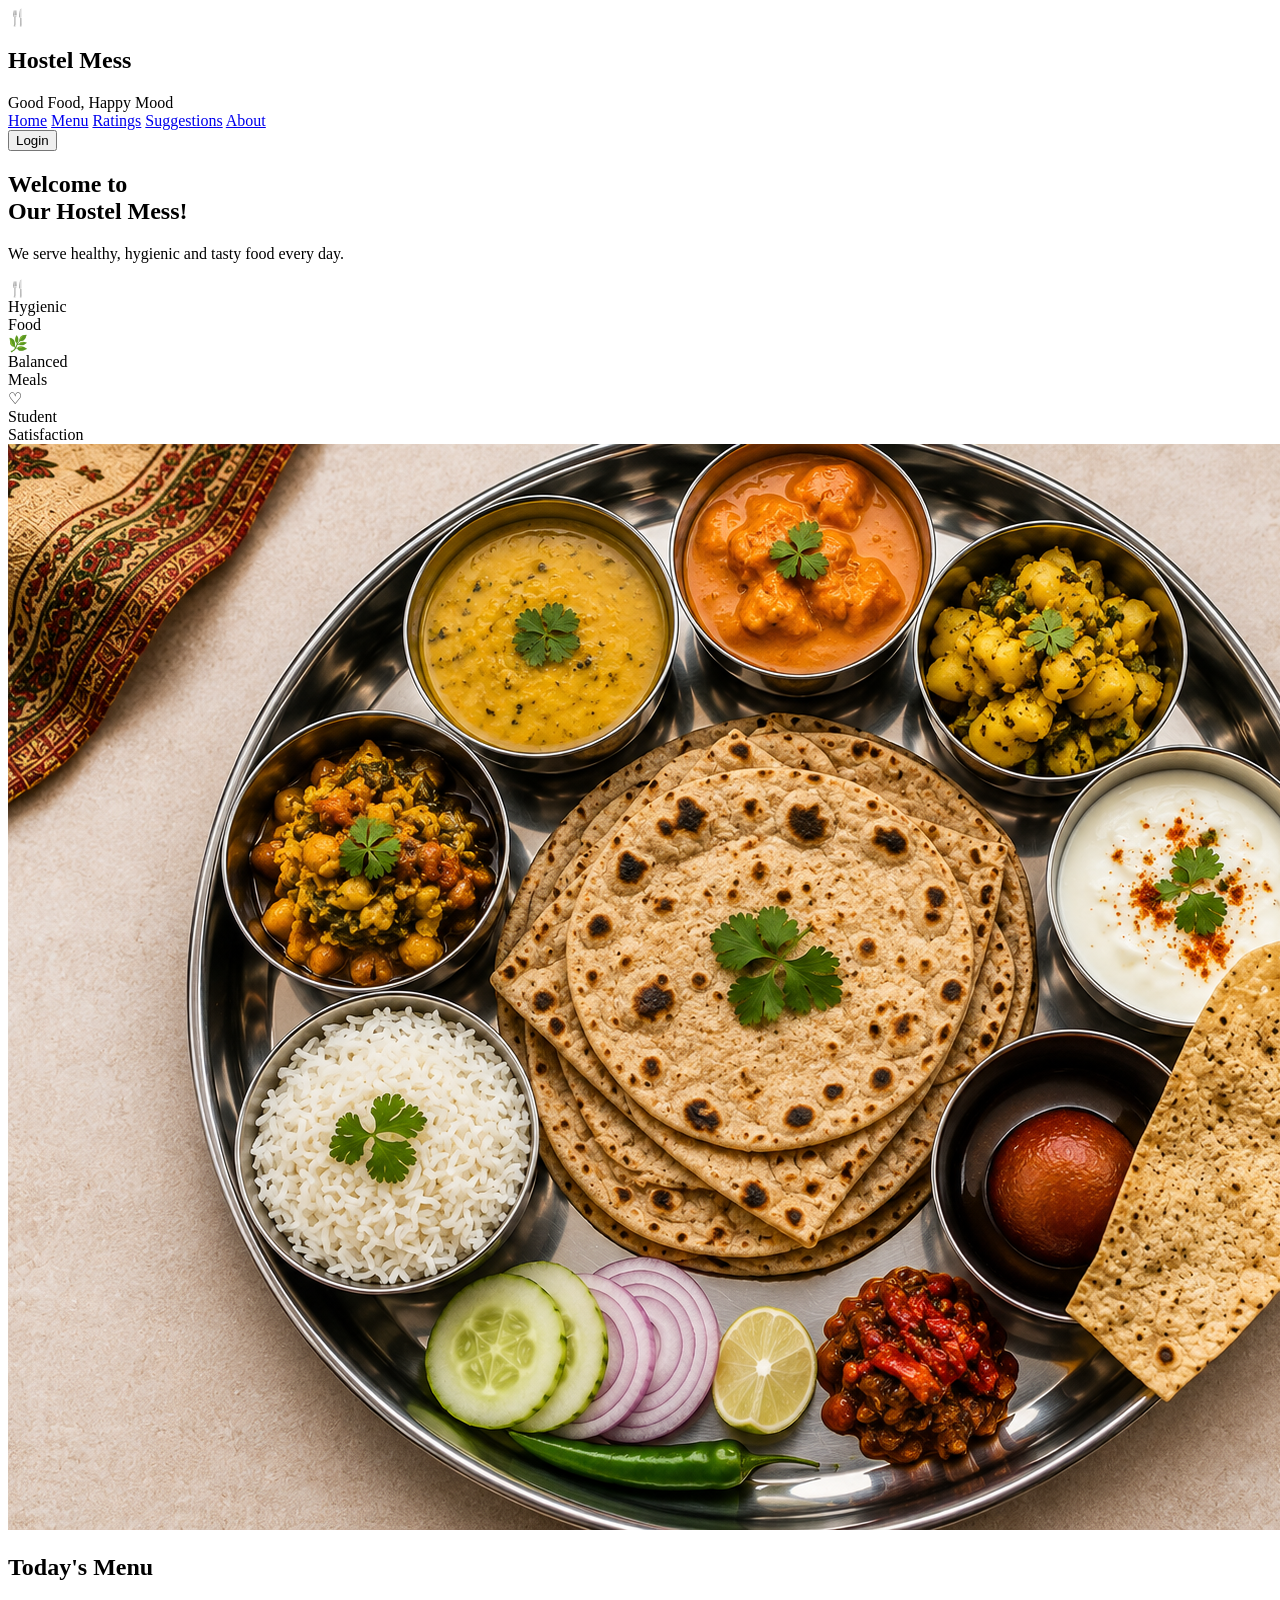
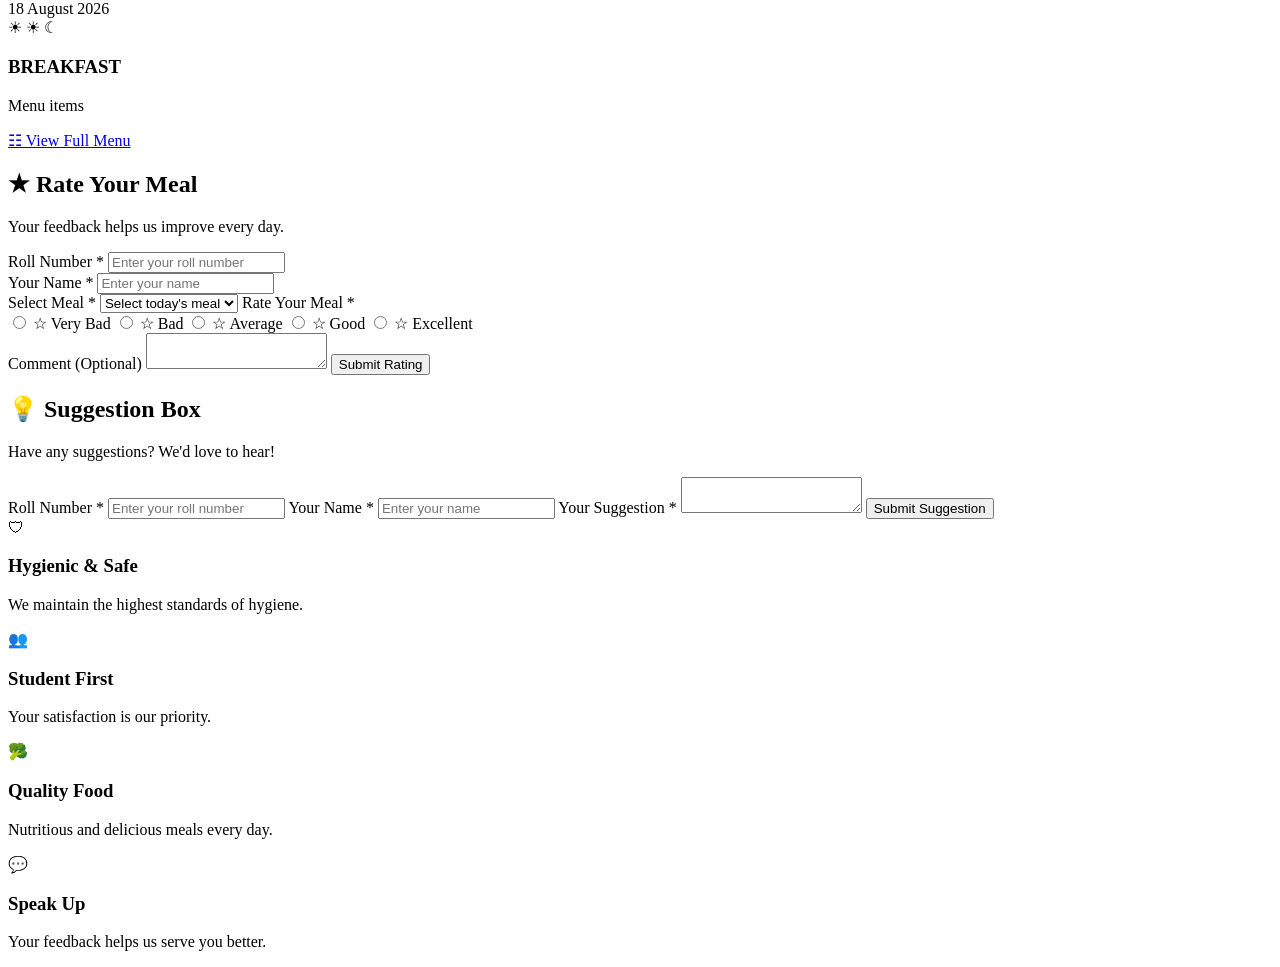
<file: target/classes/templates/index.html>
<!DOCTYPE html>
<html lang="en"
      xmlns:th="http://www.thymeleaf.org">

<head>

    <meta charset="UTF-8">

    <meta name="viewport"
          content="width=device-width, initial-scale=1.0">

    <title>Hostel Mess</title>

    <link rel="stylesheet"
          th:href="@{/css/style.css}">

</head>

<body>

<!-- NAVBAR -->

<nav class="navbar">

    <div class="logo">

        <div class="logo-icon">
            🍴
        </div>

        <div>

            <h2>Hostel Mess</h2>

            <span>Good Food, Happy Mood</span>

        </div>

    </div>

    <div class="nav-links">

        <a href="#home">Home</a>

        <a href="#menu">Menu</a>

        <a href="#ratings">Ratings</a>

        <a href="#suggestions">Suggestions</a>

        <a href="#about">About</a>

    </div>

    <button class="login-btn">
        Login
    </button>

</nav>


<!-- SUCCESS MESSAGE -->

<div class="success-message"
     th:if="${successMessage}"
     th:text="${successMessage}">
</div>


<!-- HERO -->

<section id="home" class="hero">

    <div class="hero-content">

        <h1>
            Welcome to<br>
            Our Hostel Mess!
        </h1>

        <p>
            We serve healthy, hygienic and
            tasty food every day.
        </p>

        <div class="features">

            <div class="feature">

                <div class="circle">🍴</div>

                <span>
                    Hygienic<br>
                    Food
                </span>

            </div>

            <div class="feature">

                <div class="circle">🌿</div>

                <span>
                    Balanced<br>
                    Meals
                </span>

            </div>

            <div class="feature">

                <div class="circle">♡</div>

                <span>
                    Student<br>
                    Satisfaction
                </span>

            </div>

        </div>

    </div>

    <div class="hero-image">

        <img
             src="thali.png"
             alt="Gujarati Food">

    </div>

</section>


<!-- MAIN CONTENT -->

<section class="dashboard">


    <!-- TODAY MENU -->

    <div id="menu" class="card menu-card">

        <div class="card-title">

            <h2>Today's Menu</h2>

            <span th:text="${todayDate}">
                18 August 2026
            </span>

        </div>


        <div th:each="menu : ${todayMenu}"
             class="meal-item">

            <div class="meal-icon">

                <span th:if="${menu.mealType.name() == 'BREAKFAST'}">
                    ☀
                </span>

                <span th:if="${menu.mealType.name() == 'LUNCH'}">
                    ☀
                </span>

                <span th:if="${menu.mealType.name() == 'DINNER'}">
                    ☾
                </span>

            </div>


            <div>

                <h3 th:text="${menu.mealType}">
                    BREAKFAST
                </h3>

                <p th:text="${menu.mealItems}">
                    Menu items
                </p>

            </div>

        </div>


        <a href="#menu"
           class="full-menu-btn">

            ☷ View Full Menu

        </a>

    </div>


    <!-- REVIEW -->

    <div id="ratings" class="card">

        <h2>★ Rate Your Meal</h2>

        <p class="subtitle">
            Your feedback helps us improve every day.
        </p>


        <form action="/reviews"
              method="post">

            <div class="two-columns">

                <div>

                    <label>
                        Roll Number *
                    </label>

                    <input
                        type="text"
                        name="rollNo"
                        placeholder="Enter your roll number"
                        required>

                </div>


                <div>

                    <label>
                        Your Name *
                    </label>

                    <input
                        type="text"
                        name="studentName"
                        placeholder="Enter your name"
                        required>

                </div>

            </div>


            <label>
                Select Meal *
            </label>

            <select name="menuId" required>

                <option value="">
                    Select today's meal
                </option>

                <option th:each="menu : ${todayMenu}"
                        th:value="${menu.id}"
                        th:text="${menu.mealType + ' - ' + menu.mealItems}">
                </option>

            </select>


            <label>
                Rate Your Meal *
            </label>


            <div class="rating-container">

                <input type="radio"
                       id="star1"
                       name="rating"
                       value="1"
                       required>

                <label for="star1">
                    ☆
                    <span>Very Bad</span>
                </label>


                <input type="radio"
                       id="star2"
                       name="rating"
                       value="2">

                <label for="star2">
                    ☆
                    <span>Bad</span>
                </label>


                <input type="radio"
                       id="star3"
                       name="rating"
                       value="3">

                <label for="star3">
                    ☆
                    <span>Average</span>
                </label>


                <input type="radio"
                       id="star4"
                       name="rating"
                       value="4">

                <label for="star4">
                    ☆
                    <span>Good</span>
                </label>


                <input type="radio"
                       id="star5"
                       name="rating"
                       value="5">

                <label for="star5">
                    ☆
                    <span>Excellent</span>
                </label>

            </div>


            <label>
                Comment (Optional)
            </label>

            <textarea
                name="review"
                placeholder="Share your experience...">
            </textarea>


            <button type="submit"
                    class="submit-btn">

                Submit Rating

            </button>

        </form>

    </div>


    <!-- SUGGESTION -->

    <div id="suggestions"
         class="card">

        <h2>💡 Suggestion Box</h2>

        <p class="subtitle">
            Have any suggestions? We'd love to hear!
        </p>


        <form action="/suggestions"
              method="post">


            <label>
                Roll Number *
            </label>

            <input
                type="text"
                name="rollNo"
                placeholder="Enter your roll number"
                required>


            <label>
                Your Name *
            </label>

            <input
                type="text"
                name="studentName"
                placeholder="Enter your name"
                required>


            <label>
                Your Suggestion *
            </label>

            <textarea
                name="suggestion"
                placeholder="Write your suggestion here..."
                required>
            </textarea>


            <button type="submit"
                    class="submit-btn">

                Submit Suggestion

            </button>

        </form>

    </div>

</section>


<!-- BOTTOM FEATURES -->

<section id="about"
         class="bottom-features">

    <div>

        <span>🛡</span>

        <div>

            <h3>Hygienic & Safe</h3>

            <p>
                We maintain the highest standards of hygiene.
            </p>

        </div>

    </div>


    <div>

        <span>👥</span>

        <div>

            <h3>Student First</h3>

            <p>
                Your satisfaction is our priority.
            </p>

        </div>

    </div>


    <div>

        <span>🥦</span>

        <div>

            <h3>Quality Food</h3>

            <p>
                Nutritious and delicious meals every day.
            </p>

        </div>

    </div>


    <div>

        <span>💬</span>

        <div>

            <h3>Speak Up</h3>

            <p>
                Your feedback helps us serve you better.
            </p>

        </div>

    </div>

</section>


<script th:src="@{/js/script.js}"></script>

</body>
</html>
</file>
